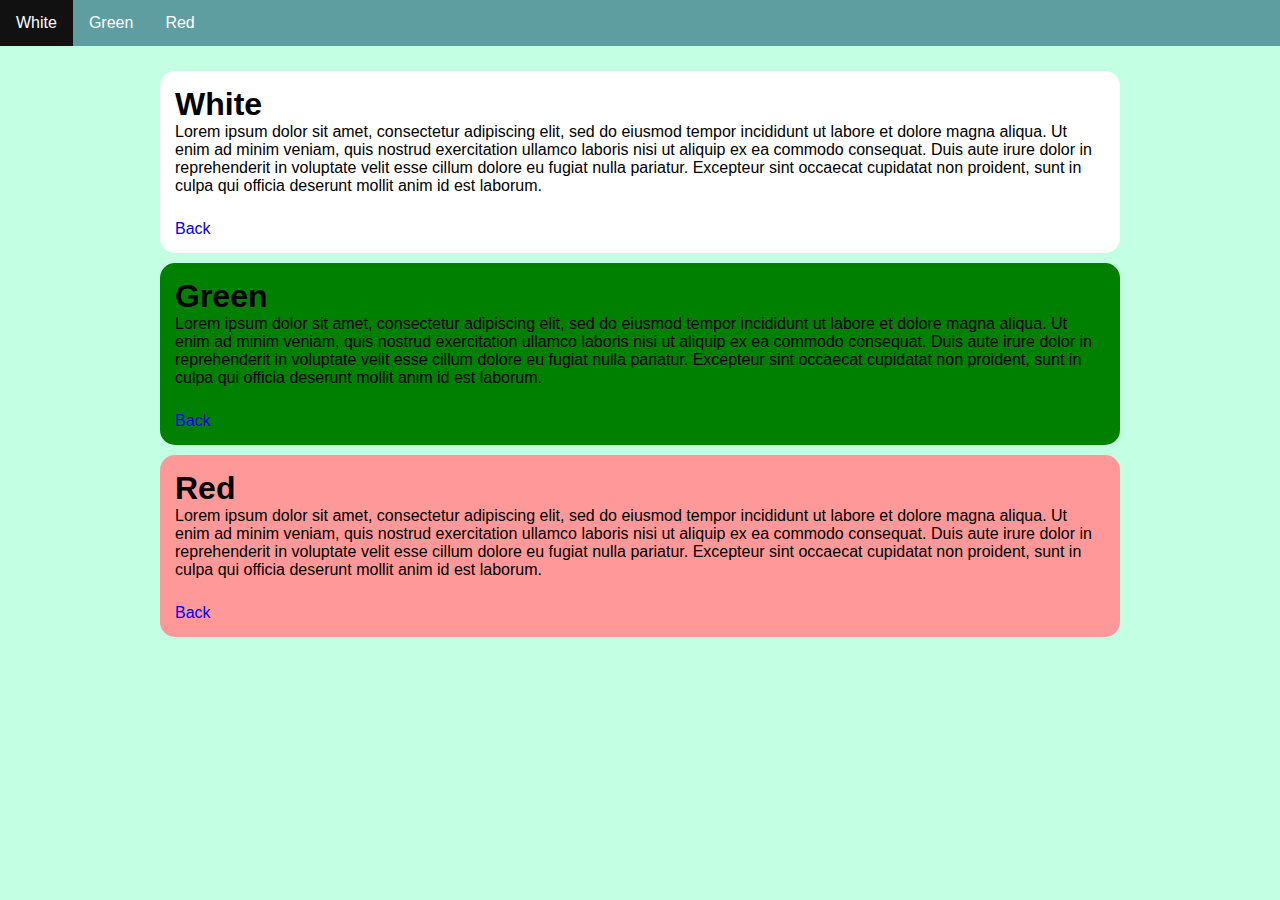
<file: week12/index.htm>
<!doctype html>
<html lang="en">
	<head>
		<title>HTML5 Example</title>
		<link rel="stylesheet" href="style.css">
		<meta charset="utf-8">
		<meta name="viewport" content="width=device-width, initial-scale=1">
		<meta name="description" content="descriuption">
	</head>
	<body>
		<nav>
			<ul id="top">
				<li><a href="#white">White</a></li>
				<li><a href="#green">Green</a></li>
				<li><a href="#red">Red</a></li>
			</ul>
		</nav>
		<div class="colors">
			<div class="white" id="white">
				<h1>White</h1>
				<p>
					Lorem ipsum dolor sit amet, consectetur adipiscing elit, sed do eiusmod tempor incididunt ut labore et dolore magna aliqua. 
					Ut enim ad minim veniam, quis nostrud exercitation ullamco laboris nisi ut aliquip ex ea commodo consequat. Duis aute irure dolor 
					in reprehenderit in voluptate velit esse cillum dolore eu fugiat nulla pariatur. Excepteur sint occaecat cupidatat non proident, sunt in 
					culpa qui officia deserunt mollit anim id est laborum.
				</p>
				<p class="back"> <a href="#top">Back</a></p>
			</div>
			<div class="green" id="green">
				<h1>Green</h1>
				<p>
					Lorem ipsum dolor sit amet, consectetur adipiscing elit, sed do eiusmod tempor incididunt ut labore et dolore magna aliqua. 
					Ut enim ad minim veniam, quis nostrud exercitation ullamco laboris nisi ut aliquip ex ea commodo consequat. Duis aute irure dolor 
					in reprehenderit in voluptate velit esse cillum dolore eu fugiat nulla pariatur. Excepteur sint occaecat cupidatat non proident, sunt in 
					culpa qui officia deserunt mollit anim id est laborum.
				</p>
				<p class="back"> <a href="#top">Back</a></p>
			</div>
			<div class="red" id="red">
				<h1>Red</h1>
				<p>
					Lorem ipsum dolor sit amet, consectetur adipiscing elit, sed do eiusmod tempor incididunt ut labore et dolore magna aliqua. 
					Ut enim ad minim veniam, quis nostrud exercitation ullamco laboris nisi ut aliquip ex ea commodo consequat. Duis aute irure dolor 
					in reprehenderit in voluptate velit esse cillum dolore eu fugiat nulla pariatur. Excepteur sint occaecat cupidatat non proident, sunt in 
					culpa qui officia deserunt mollit anim id est laborum.
				</p>
				<p class="back"> <a href="#top">Back</a></p>
			</div>
		</div>

	</body>
</html>
</file>
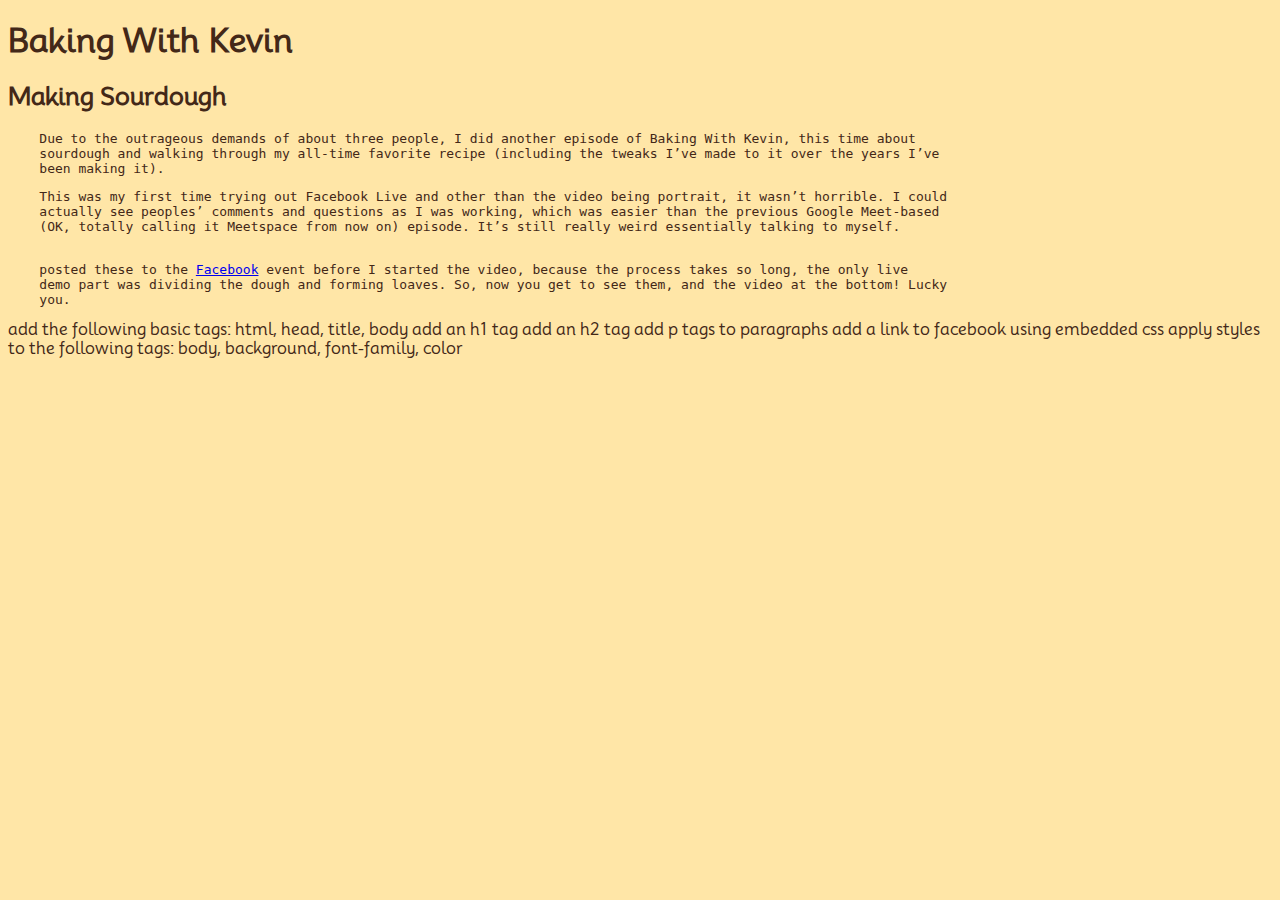
<file: html-exercise-start.htm>
<!DOCTYPE html>
<html>

<head>
    <style>
        @import url('https://fonts.googleapis.com/css2?family=Mooli&display=swap');
        body {
            background: #FFE6A7;
            font-family: 'Mooli', sans-serif;
            color: #432818;
        }

    </style>
</head>

<body>
    <h1>Baking With Kevin</h1>

    <h2>Making Sourdough</h2>

    <pre>
    Due to the outrageous demands of about three people, I did another episode of Baking With Kevin, this time about
    sourdough and walking through my all-time favorite recipe (including the tweaks I’ve made to it over the years I’ve
    been making it).</pre>

    <pre>
    This was my first time trying out Facebook Live and other than the video being portrait, it wasn’t horrible. I could
    actually see peoples’ comments and questions as I was working, which was easier than the previous Google Meet-based
    (OK, totally calling it Meetspace from now on) episode. It’s still really weird essentially talking to myself.</pre>

    <pre> 
    posted these to the <a href="https://www.facebook.com/">Facebook</a> event before I started the video, because the process takes so long, the only live
    demo part was dividing the dough and forming loaves. So, now you get to see them, and the video at the bottom! Lucky
    you.</pre>

    add the following basic tags:
    html, head, title, body

    add an h1 tag
    add an h2 tag
    add p tags to paragraphs
    add a link to facebook

    using embedded css apply styles to the following tags:

    body, background, font-family, color
</body>










</html>
</file>
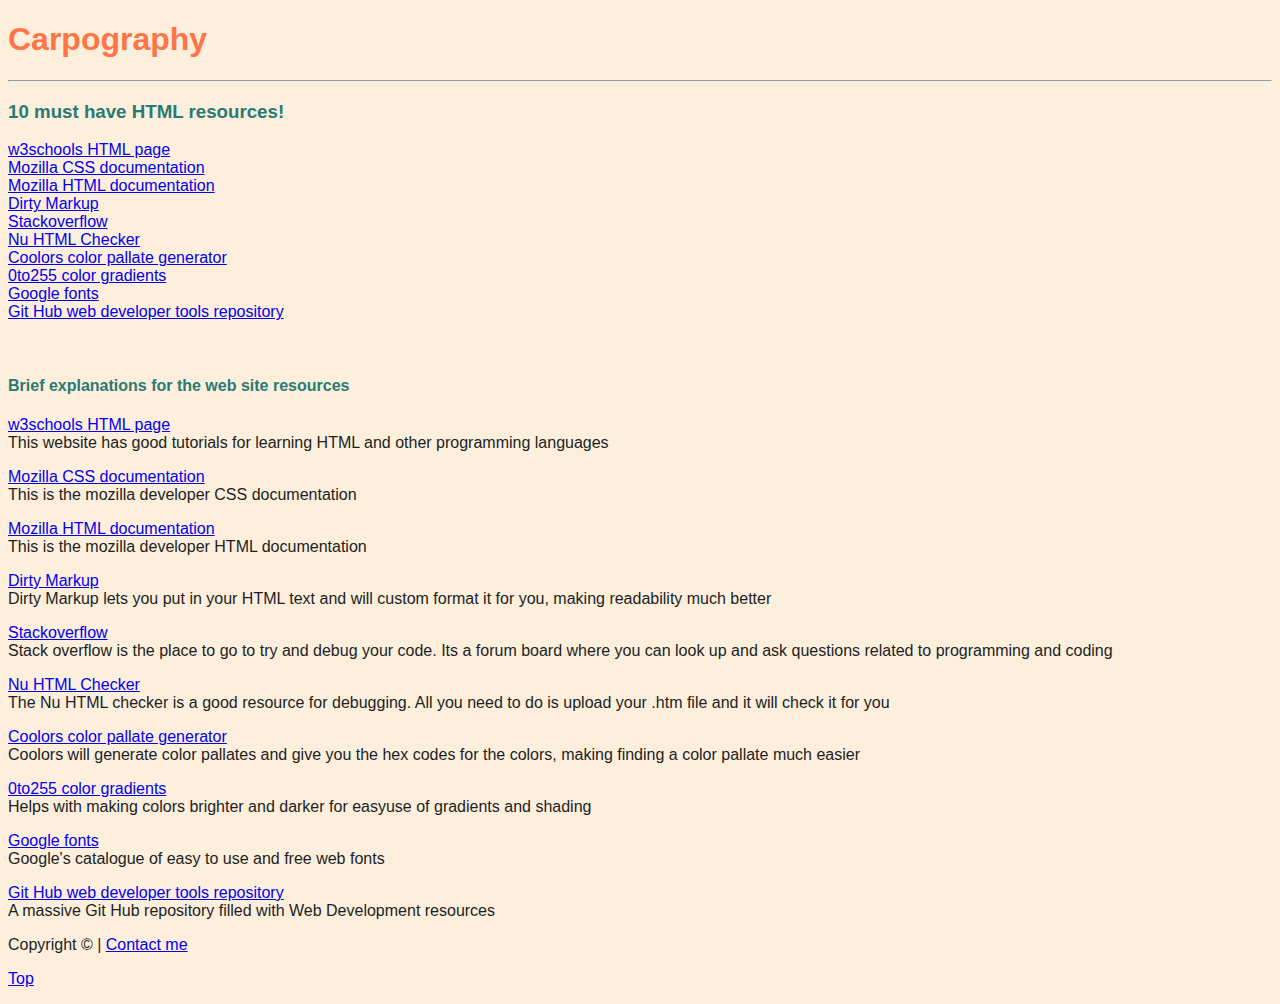
<file: webography.htm>
<!DOCTYPE html>

<html lang= "en">

<head>
    <title>Webography | Eleanor Extence | money style >:3</title>
    <meta charset= "utf-8">
    <link rel= "stylesheet" href= "swagsheet.css">
</head>

<body>
    <!-- id = "Top" allows the Top link at the bottom of the page to return back to the top of the page >:3  -->
    <h1 id= "top"> Carpography</h1>

    <!-- <hr> creates a horizontal line on the webpage -->
    <hr>

    <!-- HTML resources list -->
    <h3>10 must have HTML resources!</h3>
    <p>
        <a href = "https://www.w3schools.com/html/default.asp" target="_blank">w3schools HTML page</a></li><br>
        <a href= "https://developer.mozilla.org/en-US/docs/Web/CSS/Reference" target="_blank"> Mozilla CSS documentation </a></li><br>
        <a href = "https://developer.mozilla.org/en-US/docs/Web/HTML" target = "_blank">Mozilla HTML documentation</a></li><br>
        <a href= "https://www.10bestdesign.com/dirtymarkup/" target="_blank"> Dirty Markup</a></li><br>
        <a href= "https://stackoverflow.com/" target="_blank"> Stackoverflow</a></li><br>
        <a href= "https://validator.w3.org/nu/#file" target="_blank"> Nu HTML Checker</a></li><br>
        <a href= "https://coolors.co/" target="_blank"> Coolors color pallate generator</a></li><br>
        <a href= "https://0to255.com/" target="_blank"> 0to255 color gradients</a></li><br>
        <a href= "https://fonts.google.com/" target="_blank"> Google fonts</a></li><br>
        <a href= "https://github.com/iamismile/web-dev-resources" target="_blank"> Git Hub web developer tools repository</a></li><br>
    </p>
    
    <br>
    
    <!-- RESOURCE DESCRIPTIONS -->
    <h4>Brief explanations for the web site resources</h4>
        <p> <!-- Resource 1 -->
            <a href = "https://www.w3schools.com/html/default.asp" target="_blank">w3schools HTML page</a><br>
            This website has good tutorials for learning HTML and other programming languages
        </p>
        <p> <!-- Resource 2 -->
            <a href= "https://developer.mozilla.org/en-US/docs/Web/CSS/Reference" target="_blank"> Mozilla CSS documentation</a><br>
            This is the mozilla developer CSS documentation
        </p>
        <p> <!-- Resource 3 -->
            <a href = "https://developer.mozilla.org/en-US/docs/Web/HTML" target = "_blank">Mozilla HTML documentation</a><br>
            This is the mozilla developer HTML documentation
        </p>
        <p> <!-- Resource 4 -->
            <a href= "https://www.10bestdesign.com/dirtymarkup/" target="_blank"> Dirty Markup</a><br>
            Dirty Markup lets you put in your HTML text and will custom format it for you, making readability much better
        </p>
        <p> <!-- Resource 5 -->
            <a href= "https://stackoverflow.com/" target="_blank"> Stackoverflow</a><br>
            Stack overflow is the place to go to try and debug your code. Its a forum board where you can look up and ask questions related to programming and coding
        </p>
        <p> <!-- Resource 6 -->
            <a href= "https://validator.w3.org/nu/#file" target="_blank"> Nu HTML Checker</a><br>
            The Nu HTML checker is a good resource for debugging. All you need to do is upload your .htm file and it will check it for you
        </p>
        <p> <!-- Resource 7 -->
            <a href= "https://coolors.co/" target="_blank"> Coolors color pallate generator</a><br>
            Coolors will generate color pallates and give you the hex codes for the colors, making finding a color pallate much easier
        </p>
        <p> <!-- Resource 8 -->
            <a href= "https://0to255.com/" target="_blank"> 0to255 color gradients</a><br>
            Helps with making colors brighter and darker for easyuse of gradients and shading
        </p>
        <p> <!-- Resource 9 -->
            <a href= "https://fonts.google.com/" target="_blank"> Google fonts</a><br>
            Google's catalogue of easy to use and free web fonts
        </p>
        <p> <!-- Resource 10 -->
            <a href= "https://github.com/iamismile/web-dev-resources" target="_blank"> Git Hub web developer tools repository</a><br>
            A massive Git Hub repository filled with Web Development resources
        </p>
    <!-- Copyright sign | Email contact -->
    <p>Copyright &#169; | <a href= "mailto:eextence1@student.morainepark.edu">Contact me</a></p>
    
    <!-- Back to top -->
    <p> <a href= "#top">Top</a> </p>

    <!-- Capy image :3 -->
    <!-- <img src= "https://media.istockphoto.com/id/177228186/photo/young-capybara.jpg?s=612x612&w=0&k=20&c=MaLAlTZA3N5fa2Gp2FeCdZCwSbCLXkVVeKTks7IJIgM=" -->

</body>

</html>
</file>
<file: week12/style.css>
* {
	margin: 0;
	padding: 0;
}

body {
	background: rgb(195, 255, 226);
	font-family: sans-serif;
}

.colors {
	width: 75%;
	margin: 0 auto; 
}

.white, .green, .red {
	margin-bottom: 10px;
	border-radius: 15px;
	padding: 15px;
}

.white {
	background: white;
	margin-top:  25px;
}

.green {
	background: green;
	
}

.red {
	background: #ff9999;
	
}

ul {
	list-style-type: none;
	margin:  0;
	padding: 0;
	overflow: hidden;
	background-color: cadetblue;
}

li {
	float:  left;
}

li a {
	display:  block;
	color:  white;
	text-align: center;
	padding:  14px 16px;
	text-decoration: none;
}

li a:hover {
	background-color:  #111;
}

.back {
	margin-top: 25px;
}

.back a {
	text-decoration: none;
}

.back a:hover {
	text-decoration: underline;
}
</file>
<file: swagsheet.css>
body {
    background-color:#FEEFDD; 
    /* background-image: url("https://media.istockphoto.com/id/177228186/photo/young-capybara.jpg?s=612x612&w=0&k=20&c=MaLAlTZA3N5fa2Gp2FeCdZCwSbCLXkVVeKTks7IJIgM="); */
    font-family: 'Poppins', sans-serif;
}

h1 {
    color:#FF7547;
}

h3 {
    color:#287B74;
}

h4 {
    color:#287B74;
}

p {
    color:#201E1F;
}
</file>
